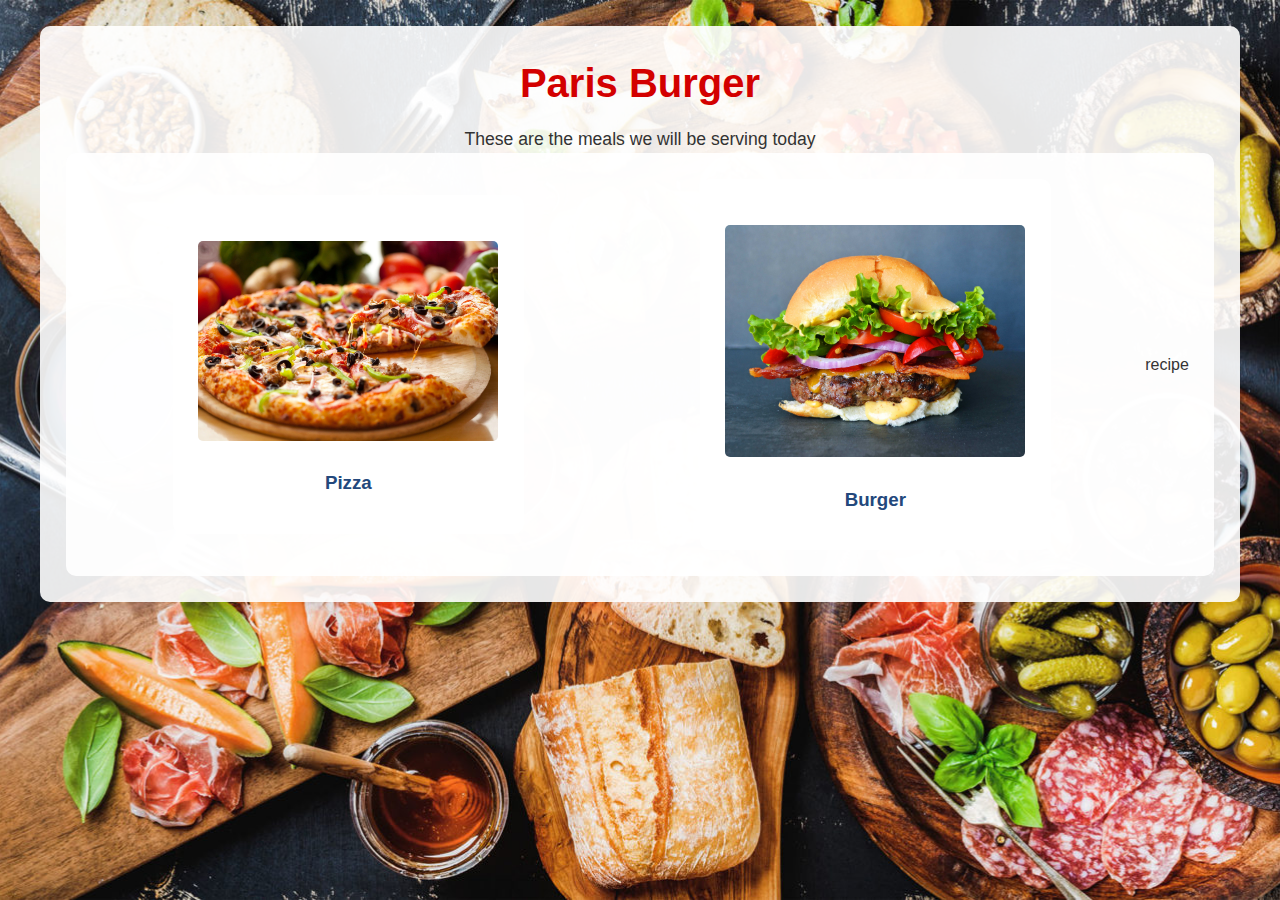
<file: index.html>
<!DOCTYPE html>
<html lang="en">
    <head>
        <meta charset="utf-8">
        <meta name="viewport" content="width=device-width, initial-scale=1">
        <title>Project RY Paris Burger</title>
        <link rel="stylesheet" href="CSS/style.css">
    </head>
    <body>
        <div>
            <h1>Paris Burger</h1>
            <p>These are the meals we will be serving today</p>
            <div class="menu-row">
            
                <div class="meal">
                    <img src="Images/pizza.jpeg" alt="Delicious Pizza" style="width: 300px; height: auto;">
                    <h3>Pizza</h3>
                </div>
                    <div class="meal">
                        <img src="Images/burger.jpg" alt="Yummy Burger" style="width: 300px; height: auto;">
                        <h3>Burger</h3>
                    </div>
                <a href="recipe.html">recipe</a> <!--this is to link the second HTML to use it for links for the assignment-->
        </div>
    </body>
</html>
</file>
<file: CSS/style.css>
:root {
    --primary-color: #d30000;
    --background-color: #f4f4f4;
    --text-color: #333333;
    --font-main: "Arial", sans-serif;
    --content-width: auto;
}

html, body {
    background-image: url('../Images/hero-image.jpg');
    background-size: cover;
    background-attachment: fixed;
    background-position: center;
    min-height: 100vh;
}
* {
    box-sizing: border-box;
    margin: 0;
    padding: 0;
}
body {
    font-family: var(--font-main);
    background-color: var(--background-color);
    color: var(--text-color);
    line-height: 1.6;
    padding: 20px;
}
.menu-row {
    display: flex;
    flex-direction: row;
    justify-content: space-evenly;
    align-items: center;
    gap: 10px;
    gap: 1vw;
}
div {
    max-width: var(--content-width);
    margin: 0 auto;
    background: rgba(255, 255, 255, 0.9); 
    padding: 20px;
    border-radius: 10px;
}
img {
    max-width: 100%;
    height: auto;
    border-radius: 5px;
    margin-top: 20px;
    width: 100% !important;
    max-width: 300px !important;
}
h1 {
    color: var(--primary-color);
    margin-bottom: 10px;
    text-align: center;
}
p {
    text-align: center;
    font-size: 1.1rem;
}
h3 {
    color: rgb(35, 72, 124);
    margin-top: 20px;
    margin-bottom: 10px;
    justify-self: center;
}
.link-recipe {
    display: flex;
    justify-content: center;
    align-items: center;
    width: 50px;
    height: auto;
    margin-top: 20px;
}
button {
    background-color: rgb(253, 253, 253);
    color: var(--primary-color);
    border: none;
    padding: 10px 20px;
    font-size: 1rem;
    border-radius: 5px;
    transition: background-color 0.3s, color 0.3s;
    position: fixed;
    right: 20px;
    bottom: 50px;
}
button:hover::after {
    content: "Click to view the healthy recipe!";
    position: absolute;
    bottom: 100; 
    left: 50%;
    transform: translateX(-50%);
    background-color: rgba(0, 0, 0, 0.8);
    color: rgb(239, 190, 190);
    padding: 8px 12px;
    border-radius: 4px;
    font-size: 0.9rem;
    white-space: nowrap;
    z-index: 10; 
    opacity: 1;
    transition: opacity 0.3s ease;
}
button:not(:hover)::after {
    opacity: 0;
    pointer-events: none;
}
body {
    font-family: var(--font-main);
    background-color: var(--background-color);
    color: var(--text-color);
    line-height: 1.6;
    padding: 20px;
    padding: 2vw;
}
div {
    max-width: 1200px;
    margin: 0 auto;
    background: rgba(255, 255, 255, 0.9);
    padding: 20px;
    padding: 2vw;
    border-radius: 10px;
}

h1 {
    color: var(--primary-color);
    margin-bottom: 10px;
    text-align: center;
    font-size: 2.5rem;
    font-size: clamp(1.5rem, 5vw, 2.5rem);
}

p {
    text-align: center;
    font-size: 1.1rem;
    font-size: clamp(1rem, 3vw, 1.1rem); /* Fluid font size */
}

.menu-row {
    display: flex;
    flex-direction: row;
    justify-content: space-evenly;
    align-items: center;
    gap: 10px;
    gap: 1vw;
}

img {
    max-width: 100%;
    height: auto;
    border-radius: 5px;
    margin-top: 20px;
    width: 100%;
    max-width: 300px;
}
.healthy-meal {
    background-color: rgb(172, 172, 172);
    display: flex;
    flex-direction: column;
    align-items: center;
    margin-top: 30px;
}
.healthy-meal p {
    font-size: 1.2rem;
    font-weight: bold;
    margin-bottom: 10px;
}
a {
    text-decoration: none;
    color: inherit;
}
@media (max-width: 480px) { 
    .menu-row {
        flex-direction: column;
        gap: 15px;
    }
    
    h1 {
        font-size: 1.8rem;
    }
    
    p {
        font-size: 0.95rem;
    }
    
    div {
        padding: 10px;
        border-radius: 5px; /* Smaller radius for mobile */
    }
    
    body {
        padding: 10px;
    }
    
    img {
        margin-top: 15px;
    }
    
    button {
        right: 10px;
        bottom: 10px;
        padding: 6px 12px;
        font-size: 0.8rem;
    }
}
@media (max-width: 768px) { 
    .menu-row {
        flex-direction: column; /* Stack items vertically on smaller screens */
        gap: 20px;
    }
    
    h1 {
        font-size: 2rem;
    }
    
    p {
        font-size: 1rem;
    }
    
    div {
        padding: 15px;
    }
    
    body {
        padding: 15px;
    }
    
    button {
        position: fixed;
        right: 15px;
        bottom: 15px;
        padding: 8px 16px; /* Smaller button on mobile */
        font-size: 0.9rem;
    }
}
footer {
    display: flex;
    justify-content: flex-end;
    position: fixed;
    bottom: 0;
    right: 0;
    width: 100%;
    background-color: rgba(231, 128, 25, 0.9);
    box-shadow: 0 2px 4px rgba(0, 0, 0, 0.1);
    padding: 10px 20px;
    z-index: 1000;
    overflow: hidden; 
    box-sizing: border-box;
    word-wrap: break-word; 
    overflow-wrap: break-word;
}
</file>
